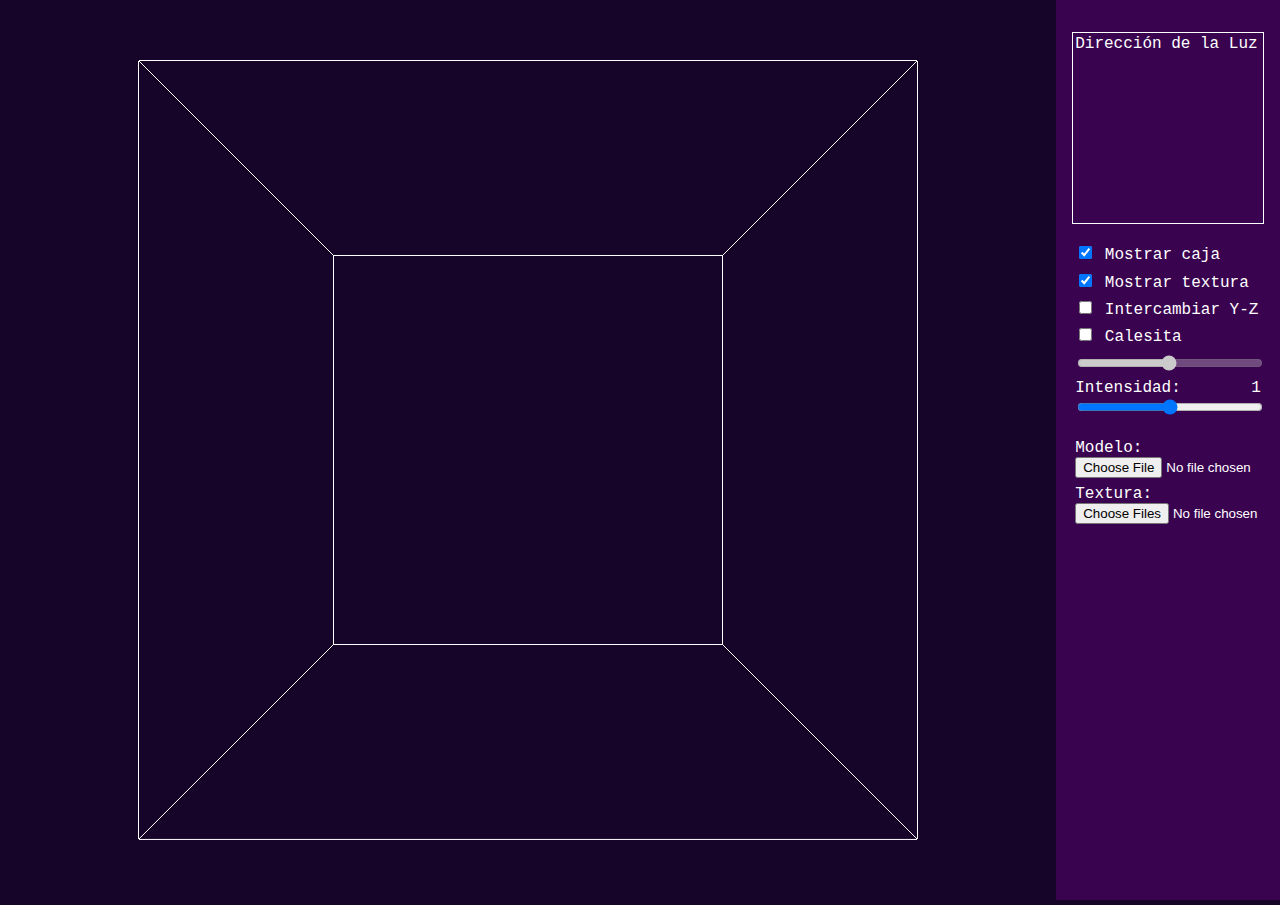
<file: env-map_template/index.html>
<doctype html>
<html>
<head>
<title> FCG 2021 - TP5</title>

<!-- estilo-->
<link href="style.css" rel="stylesheet">

<!-- <script src="https://greggman.github.io/webgl-lint/webgl-lint.js" crossorigin></script> -->

<script type="text/javascript" id="includedscript" src="boxdrawer.js"></script>
<script type="text/javascript" id="includedscript" src="lightview.js"></script>
<script type="text/javascript" id="includedscript" src="project5.js"></script>
<script type="text/javascript" id="includedscript" src="ejercicio.js"></script>
<script type="text/javascript" src="objmesh.js"></script>
<!-- <script src="https://greggman.github.io/webgl-lint/webgl-lint.js" crossorigin></script> -->

</head>
<body onresize="WindowResize()">
    <!-- canvas (WebGL)-->
    <div id="canvas-div"><canvas id="canvas"></canvas></div><div id="controls-div">
    <!-- menu y controles-->
    <div id="controls">
        <div class="control-group"><canvas id="lightcontrol"></canvas><div id="lightcontrol-label">Dirección de la Luz</div></div>
        <div class="control-group">
            <div class="control"><input id="show-box" name="show-box" type="checkbox" onchange="DrawScene()" checked /><label for="show-box"> Mostrar caja</label></div>
            <div class="control"><input id="show-texture" name="show-texture" type="checkbox" onchange="ShowTexture(this)" checked /><label for="show-texture"> Mostrar textura</label></div>
            <div class="control"><input id="swap-yz" name="swap-yz" type="checkbox" onchange="SwapYZ(this)" /><label for="swap-yz"> Intercambiar Y-Z</label></div>
            <div class="control"><input id="auto-rotate" name="auto-rotate" type="checkbox" onchange="AutoRotate(this)"/><label for="auto-rotate"> Calesita</label></div>
            <div class="control"><input id="rotation-speed" type="range" min="1" max="100" value="50" disabled/></div>
            <div class="control"><span id="shininess-label">Intensidad:</span><span id="shininess-value">1</span><input id="shininess-exp" type="range" min="0" max="100" value="50" oninput="SetShininess(this)"/></div>
        </div>
        <div class="control-group">
            <div class="control">Modelo:<br/><input id="obj" type="file" onchange="LoadObj(this)" accept=".obj"/></div>
            <div class="control">Textura:<br/><input id="texture" type="file" onchange="LoadEnvMap(this)" accept="image/*" webkitdirectory multiple /></div>
        </div>
        <div class="control-group">
            <img id="texture-img" />
            <img id="normal-map-img" />
            <img id="env_mapX" />
            <img id="env_mapX_" />
            <img id="env_mapY" />
            <img id="env_mapY_" />
            <img id="env_mapZ" />
            <img id="env_mapZ_" />
        </div>
    </div>
    </div>
</body>
</html>
</file>
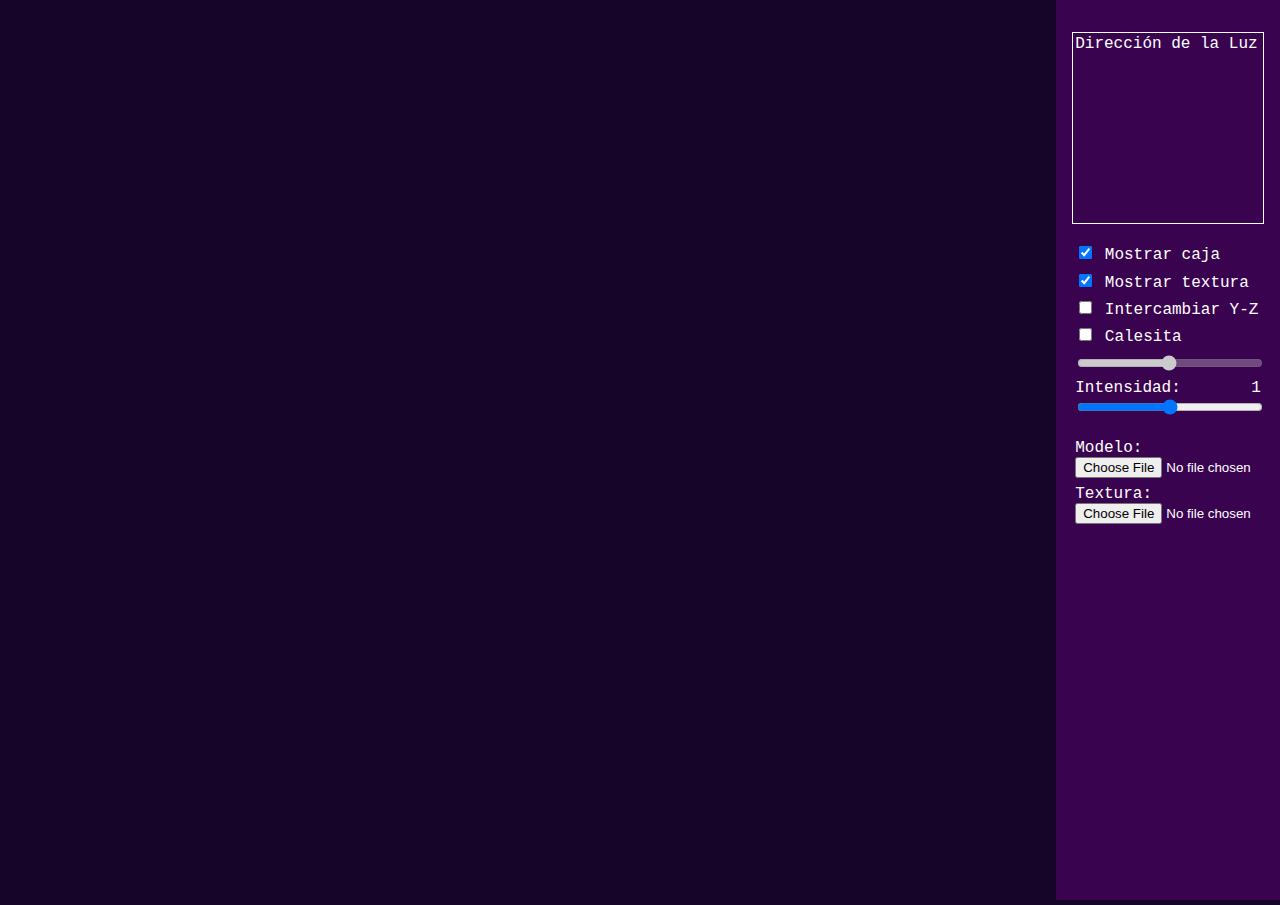
<file: lighting-template/index.html>
<doctype html>
<html>
<head>
<title> FCG 2021 - TP5</title>

<!-- estilo-->
<link href="style.css" rel="stylesheet">

<script type="text/javascript" id="includedscript" src="boxdrawer.js"></script>
<script type="text/javascript" id="includedscript" src="lightview.js"></script>
<script type="text/javascript" id="includedscript" src="project5.js"></script>
<script type="text/javascript" id="includedscript" src="ejercicio.js"></script>
<script type="text/javascript" src="objmesh.js"></script>
<!-- <script src="https://greggman.github.io/webgl-lint/webgl-lint.js" crossorigin></script> -->

</head>
<body onresize="WindowResize()">
    <!-- canvas (WebGL)-->
    <div id="canvas-div"><canvas id="canvas"></canvas></div><div id="controls-div">
    <!-- menu y controles-->
    <div id="controls">
        <div class="control-group"><canvas id="lightcontrol"></canvas><div id="lightcontrol-label">Dirección de la Luz</div></div>
        <div class="control-group">
            <div class="control"><input id="show-box" name="show-box" type="checkbox" onchange="DrawScene()" checked /><label for="show-box"> Mostrar caja</label></div>
            <div class="control"><input id="show-texture" name="show-texture" type="checkbox" onchange="ShowTexture(this)" checked /><label for="show-texture"> Mostrar textura</label></div>
            <div class="control"><input id="swap-yz" name="swap-yz" type="checkbox" onchange="SwapYZ(this)" /><label for="swap-yz"> Intercambiar Y-Z</label></div>
            <div class="control"><input id="auto-rotate" name="auto-rotate" type="checkbox" onchange="AutoRotate(this)"/><label for="auto-rotate"> Calesita</label></div>
            <div class="control"><input id="rotation-speed" type="range" min="1" max="100" value="50" disabled/></div>
            <div class="control"><span id="shininess-label">Intensidad:</span><span id="shininess-value">1</span><input id="shininess-exp" type="range" min="0" max="100" value="50" oninput="SetShininess(this)"/></div>
        </div>
        <div class="control-group">
            <div class="control">Modelo:<br/><input id="obj" type="file" onchange="LoadObj(this)" accept=".obj"/></div>
            <div class="control">Textura:<br/><input id="texture" type="file" onchange="LoadTexture(this)" accept="image/*"/></div>
        </div>
        <div class="control-group">
            <img id="texture-img" />
        </div>
    </div>
    </div>
</body>
</html>
</file>
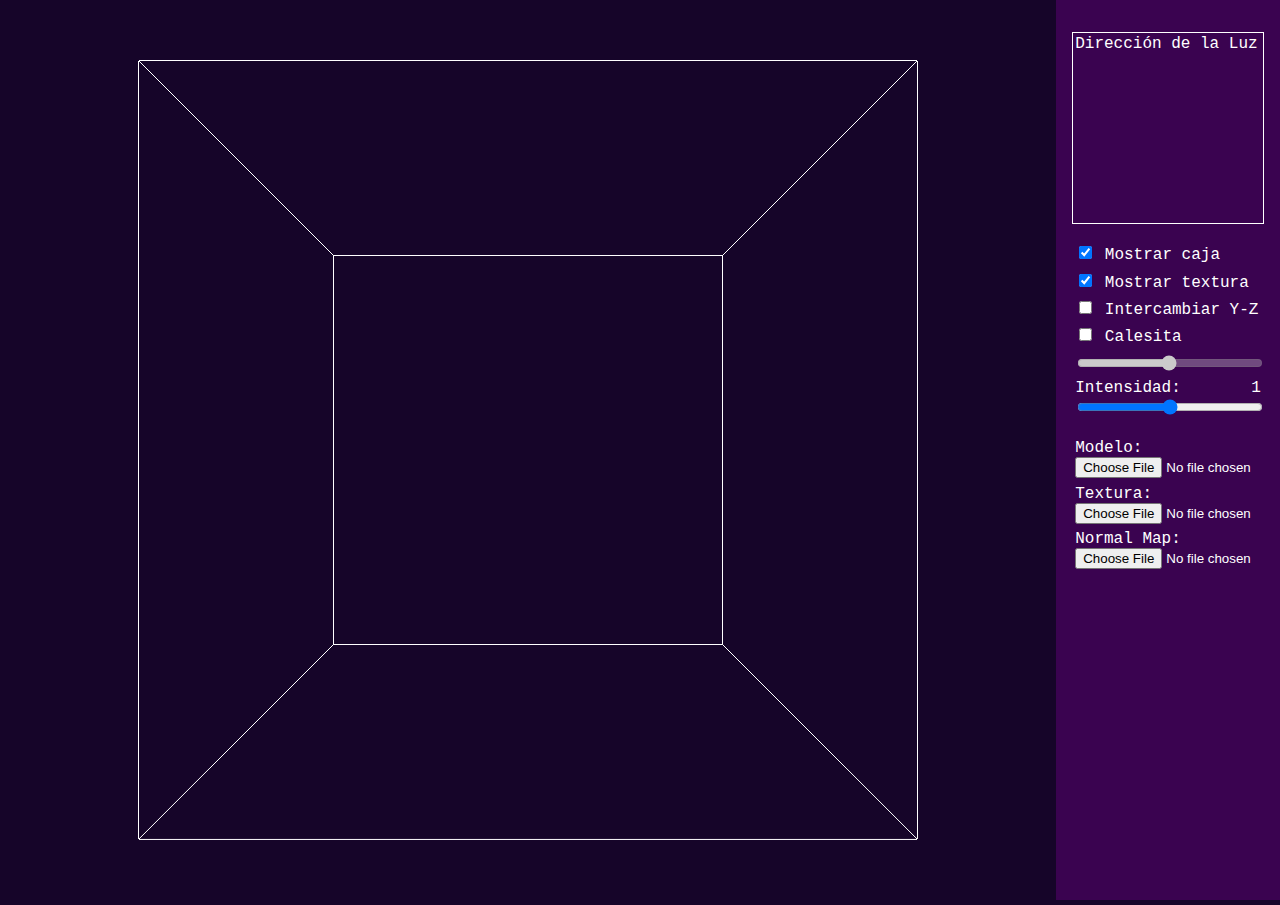
<file: normal-mapping_template/index.html>
<doctype html>
<html>
<head>
<title> FCG 2021 - TP5</title>

<!-- estilo-->
<link href="style.css" rel="stylesheet">

<!-- <script src="https://greggman.github.io/webgl-lint/webgl-lint.js" crossorigin></script> -->

<script type="text/javascript" id="includedscript" src="boxdrawer.js"></script>
<script type="text/javascript" id="includedscript" src="lightview.js"></script>
<script type="text/javascript" id="includedscript" src="project5.js"></script>
<script type="text/javascript" id="includedscript" src="ejercicio.js"></script>
<script type="text/javascript" src="objmesh.js"></script>
<!-- <script src="https://greggman.github.io/webgl-lint/webgl-lint.js" crossorigin></script> -->

</head>
<body onresize="WindowResize()">
    <!-- canvas (WebGL)-->
    <div id="canvas-div"><canvas id="canvas"></canvas></div><div id="controls-div">
    <!-- menu y controles-->
    <div id="controls">
        <div class="control-group"><canvas id="lightcontrol"></canvas><div id="lightcontrol-label">Dirección de la Luz</div></div>
        <div class="control-group">
            <div class="control"><input id="show-box" name="show-box" type="checkbox" onchange="DrawScene()" checked /><label for="show-box"> Mostrar caja</label></div>
            <div class="control"><input id="show-texture" name="show-texture" type="checkbox" onchange="ShowTexture(this)" checked /><label for="show-texture"> Mostrar textura</label></div>
            <div class="control"><input id="swap-yz" name="swap-yz" type="checkbox" onchange="SwapYZ(this)" /><label for="swap-yz"> Intercambiar Y-Z</label></div>
            <div class="control"><input id="auto-rotate" name="auto-rotate" type="checkbox" onchange="AutoRotate(this)"/><label for="auto-rotate"> Calesita</label></div>
            <div class="control"><input id="rotation-speed" type="range" min="1" max="100" value="50" disabled/></div>
            <div class="control"><span id="shininess-label">Intensidad:</span><span id="shininess-value">1</span><input id="shininess-exp" type="range" min="0" max="100" value="50" oninput="SetShininess(this)"/></div>
        </div>
        <div class="control-group">
            <div class="control">Modelo:<br/><input id="obj" type="file" onchange="LoadObj(this)" accept=".obj"/></div>
            <div class="control">Textura:<br/><input id="texture" type="file" onchange="LoadTexture(this)" accept="image/*"/></div>
            <div class="control">Normal Map:<br/><input id="normal-map" type="file" onchange="LoadNormalMap(this)" accept="image/*"/></div>
        </div>
        <div class="control-group">
            <img id="texture-img" />
            <img id="normal-map-img" />
        </div>
    </div>
    </div>
</body>
</html>
</file>
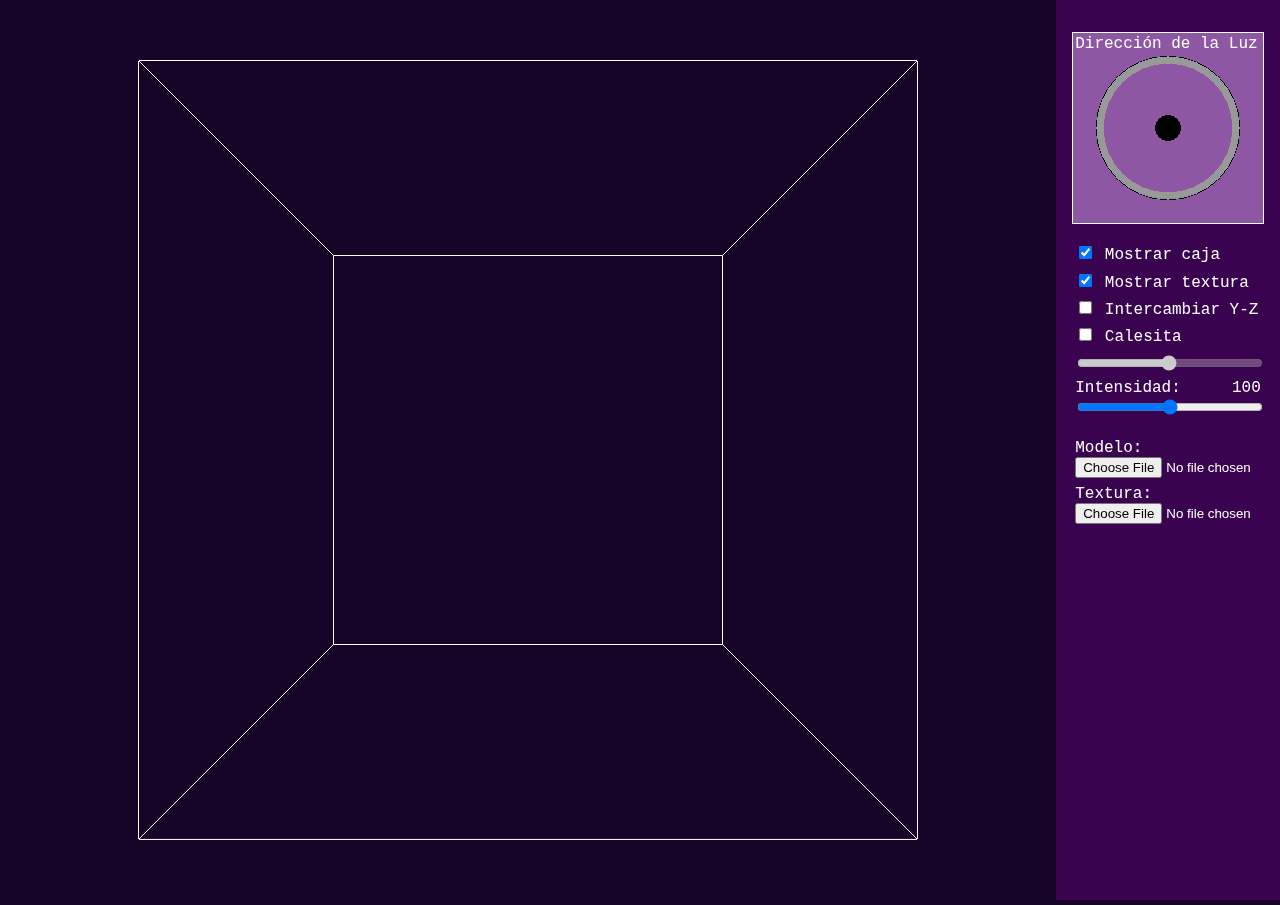
<file: textures-template/index.html>
<doctype html>
<html>
<head>
<title> FCG 2021 - TP5</title>

<!-- estilo-->
<link href="style.css" rel="stylesheet">

<script src="https://greggman.github.io/webgl-lint/webgl-lint.js" crossorigin></script>

<script type="text/javascript" id="includedscript" src="boxdrawer.js"></script>
<script type="text/javascript" id="includedscript" src="lightview.js"></script>
<script type="text/javascript" id="includedscript" src="project5.js"></script>
<script type="text/javascript" id="includedscript" src="ejercicio.js"></script>
<script type="text/javascript" src="objmesh.js"></script>
<!-- <script src="https://greggman.github.io/webgl-lint/webgl-lint.js" crossorigin></script> -->

</head>
<body onresize="WindowResize()">
    <!-- canvas (WebGL)-->
    <div id="canvas-div"><canvas id="canvas"></canvas></div><div id="controls-div">
    <!-- menu y controles-->
    <div id="controls">
        <div class="control-group"><canvas id="lightcontrol"></canvas><div id="lightcontrol-label">Dirección de la Luz</div></div>
        <div class="control-group">
            <div class="control"><input id="show-box" name="show-box" type="checkbox" onchange="DrawScene()" checked /><label for="show-box"> Mostrar caja</label></div>
            <div class="control"><input id="show-texture" name="show-texture" type="checkbox" onchange="ShowTexture(this)" checked /><label for="show-texture"> Mostrar textura</label></div>
            <div class="control"><input id="swap-yz" name="swap-yz" type="checkbox" onchange="SwapYZ(this)" /><label for="swap-yz"> Intercambiar Y-Z</label></div>
            <div class="control"><input id="auto-rotate" name="auto-rotate" type="checkbox" onchange="AutoRotate(this)"/><label for="auto-rotate"> Calesita</label></div>
            <div class="control"><input id="rotation-speed" type="range" min="1" max="100" value="50" disabled/></div>
            <div class="control"><span id="shininess-label">Intensidad:</span><span id="shininess-value">1</span><input id="shininess-exp" type="range" min="0" max="100" value="50" oninput="SetShininess(this)"/></div>
        </div>
        <div class="control-group">
            <div class="control">Modelo:<br/><input id="obj" type="file" onchange="LoadObj(this)" accept=".obj"/></div>
            <div class="control">Textura:<br/><input id="texture" type="file" onchange="LoadTexture(this)" accept="image/*"/></div>
        </div>
        <div class="control-group">
            <img id="texture-img" />
        </div>
    </div>
    </div>
</body>
</html>
</file>
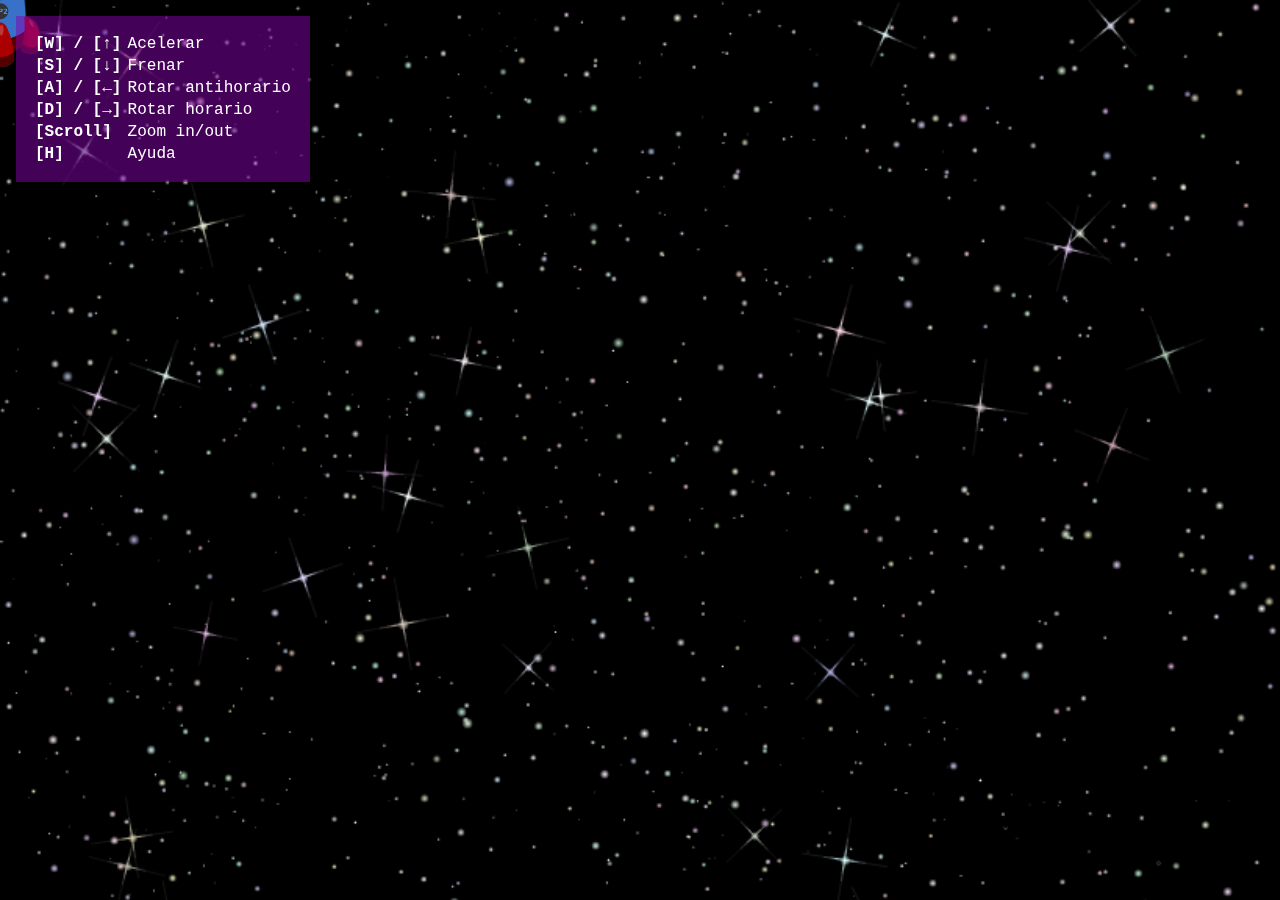
<file: trans-2d/index.html>
<doctype html>

<html>
	<head>
	<title>FCG 2021 - TP2</title>

	<!-- Custom styles for this template -->
	<link href="style.css" rel="stylesheet">

	<!-- del proyecto -->
	<script type="text/javascript" id="includedscript" src="ejercicio.js"></script>
	<script type="text/javascript" id="includedscript" src="tp2.js"></script>

	</head>
	<body onMouseMove="MoveRocket()">

	<img id="propeller0" class="propeller" src="fire.gif"/>
	<img id="propeller1" class="propeller" src="fire.gif"/>
	<img id="propeller2" class="propeller" src="fire.gif"/>
	<img id="rocket" src="rocket.png"/>

	<div id="controls">
		<table>
			<tr><th>[W] / [↑]</th><td>Acelerar</td></tr>
			<tr><th>[S] / [↓]</th><td>Frenar</td></tr>
			<tr><th>[A] / [←]</th><td>Rotar antihorario</td></tr>
			<tr><th>[D] / [→]</th><td>Rotar horario</td></tr>
			<tr><th>[Scroll]</th><td>Zoom in/out</td></tr>
			<tr><th>[H]</th><td>Ayuda</td></tr>
		</table>
	</div>
	</body>
</html>
</file>
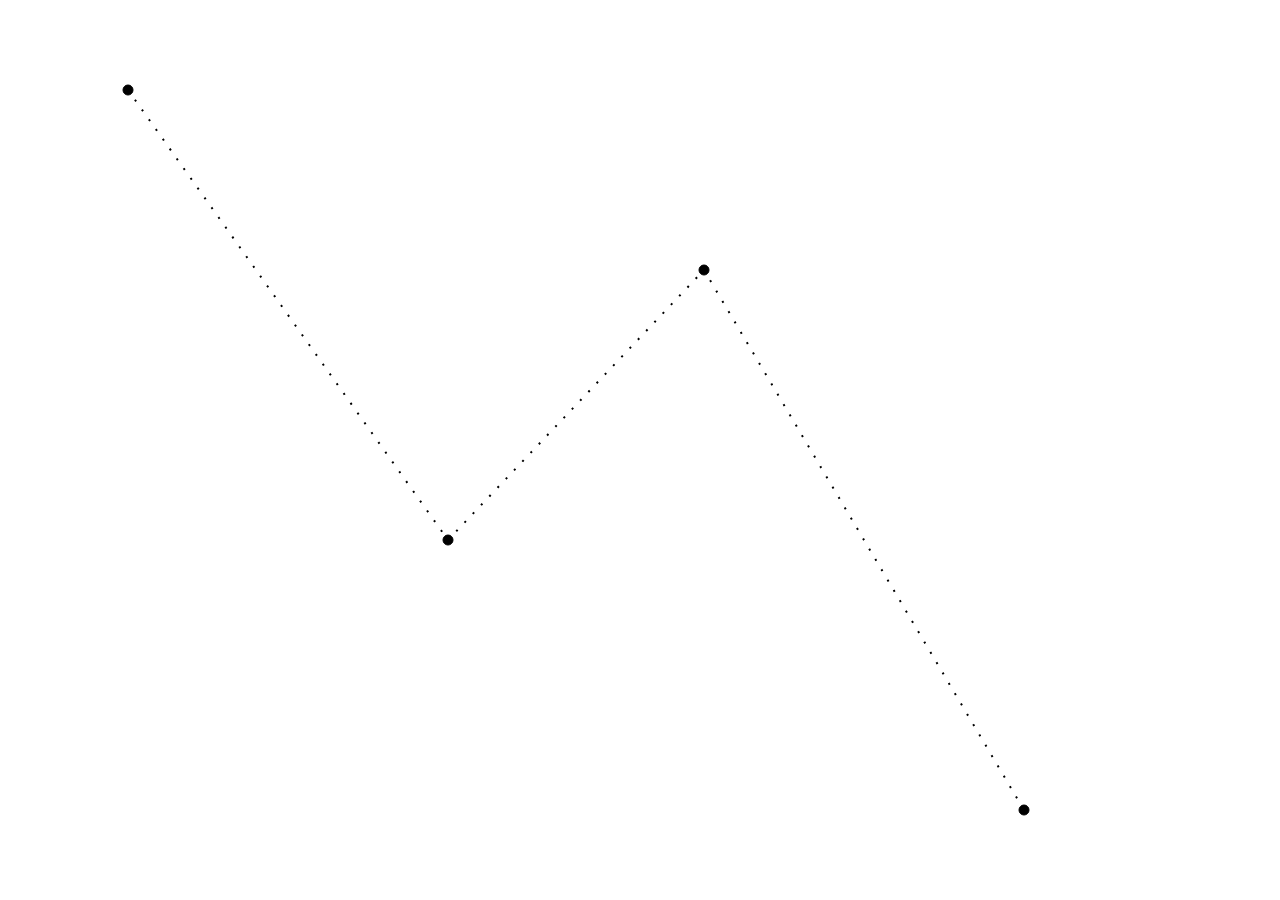
<file: curvas/tp3/index.html>
<doctype html>
<html>
	<head>
		<title>FCG 2021 - TP3</title>

		<!-- estilo-->
		<link href="style.css" rel="stylesheet">

		<!--js del proyecto -->
		<script src="https://ajax.googleapis.com/ajax/libs/jquery/3.5.1/jquery.min.js"></script>
		<script type="text/javascript" id="includedscript" src="tp3.js"></script>
		<script type="text/javascript" id="includedscript" src="ejercicio.js"></script>

	</head>
	<body>
	<canvas id="canvas"></canvas>
		<svg id="overlay">
			<path id="curve" />
			<g id="lines">
				<line id="line0" />
				<line id="line1" />
				<line id="line2" />
			</g>
			<circle id="p0" />
			<circle id="p1" />
			<circle id="p2" />
			<circle id="p3" />
		</svg>
	</body>
</html>
</file>
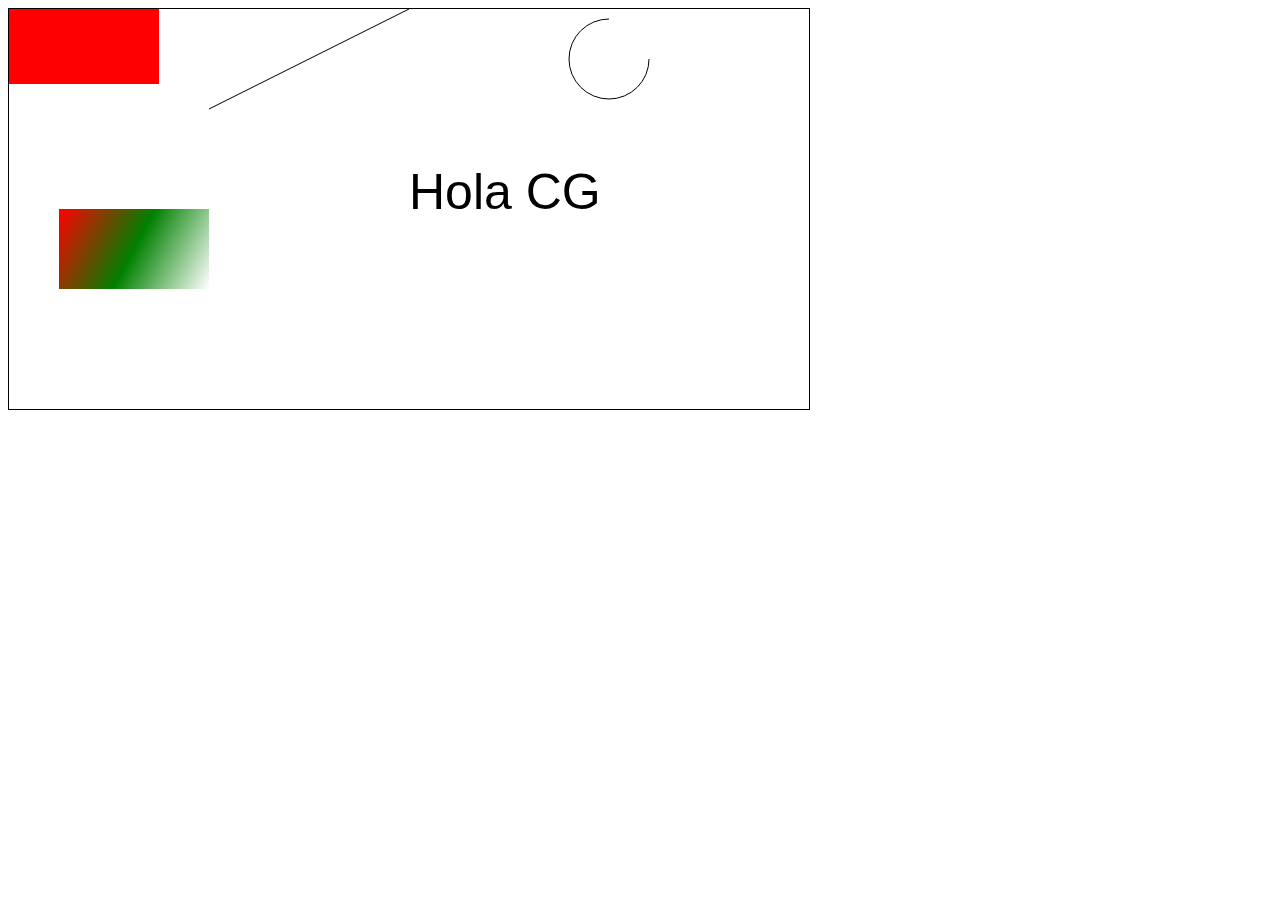
<file: p1-canvas/ej1.html>
<!DOCTYPE html>
<html>

<head>
	<meta charset="utf-8">
	<meta name="viewport" content="width=device-width, initial-scale=1">
	<title>Ejemplo 1. Dibujado sobre el Canvas JS</title>
</head>


<body>


<canvas id="myCanvas" 
		width="800" 
		height="400" 
		style="border:1px solid #000000;">
</canvas>


<script type="text/javascript" src="ej1.js"></script>	

</body>

</html>
</file>
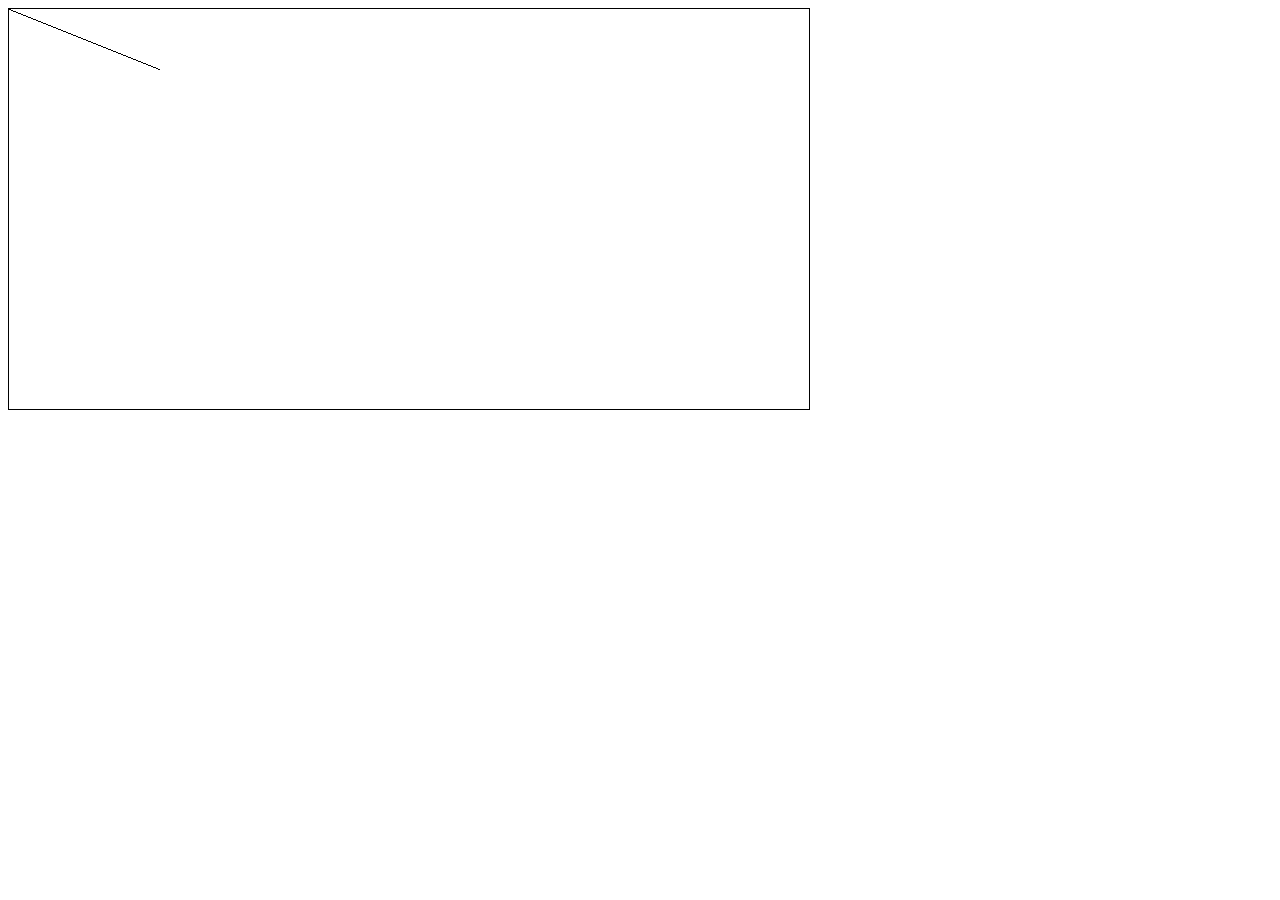
<file: p1-canvas/ej2.html>
<!DOCTYPE html>
<html>

<head>
	<meta charset="utf-8">
	<meta name="viewport" content="width=device-width, initial-scale=1">
	<title>Ejemplo 2. Algoritmo de Bresenham</title>
</head>


<body>

<canvas id="myCanvas" width="800" height="400" style="border:1px solid #000000;"></canvas>


<script type="text/javascript" src="ej2.js"></script>	


</body>

</html>
</file>
<file: env-map_template/style.css>
html {
	color: white;
	background-color: rgb(22, 5, 41);
	font-family: 'Courier New';
	overflow: hidden;
}
body {
	padding: 0;
	margin: 0;
}
input[type=checkbox], label {
	cursor: hand;
}
input[type=range] {
	width: 100%;
}
#canvas {
	display: block;
	position: absolute;
	top:  0;
	left: 0;
	width:  100%;
	height: 100%;
}
#canvas-div {
	position: relative;
}
#controls-div {
	vertical-align: top;
	background-color: rgb(58, 3, 80);
	overflow: auto;
}
#controls {
	padding: 1em;
}
.control-group {
	position: relative;
	max-width: 12em;
}
.control {
	padding: 0.2em;
}
#lightcontrol {
	width:  12em;
	height: 12em;
	background-color: rgb(58, 3, 80);
	outline: 1px solid white;
	outline-offset: -1px;
}
#lightcontrol-label {
	position: absolute;
	top: 0.2em;
	left: 0.2em;
	pointer-events: none;
}
#shininess-label {
	float: left;
}
#shininess-value {
	float: right;
	text-align: right;
	width: 4em;
}
@media (orientation: landscape) {
	#canvas-div {
		display: inline-block;
		width:  calc(100% - 14em);
		height: 100%;
	}
	#controls-div {
		display: inline-block;
		width:   14em;
		height: 100%;
	}
	.control-group {
		margin-top: 1em;
		overflow: hidden;
	}
	#texture-img {
		width: 100%;
		height: auto;
	}
}
@media (orientation: portrait) {
	#canvas-div {
		width:  100%;
		height: calc(100% - 14em);
	}
	#controls-div {
		width:  100%;
		height: 14em;
	}
	.control-group {
		display: inline-block;
		vertical-align: top;
		margin-left: 2em;
	}
	#texture-img {
		width: auto;
		height: calc( 100% - 2em );
	}
}
</file>
<file: lighting-template/style.css>
html {
	color: white;
	background-color: rgb(22, 5, 41);
	font-family: 'Courier New';
	overflow: hidden;
}
body {
	padding: 0;
	margin: 0;
}
input[type=checkbox], label {
	cursor: hand;
}
input[type=range] {
	width: 100%;
}
#canvas {
	display: block;
	position: absolute;
	top:  0;
	left: 0;
	width:  100%;
	height: 100%;
}
#canvas-div {
	position: relative;
}
#controls-div {
	vertical-align: top;
	background-color: rgb(58, 3, 80);
	overflow: auto;
}
#controls {
	padding: 1em;
}
.control-group {
	position: relative;
	max-width: 12em;
}
.control {
	padding: 0.2em;
}
#lightcontrol {
	width:  12em;
	height: 12em;
	background-color: rgb(58, 3, 80);
	outline: 1px solid white;
	outline-offset: -1px;
}
#lightcontrol-label {
	position: absolute;
	top: 0.2em;
	left: 0.2em;
	pointer-events: none;
}
#shininess-label {
	float: left;
}
#shininess-value {
	float: right;
	text-align: right;
	width: 4em;
}
@media (orientation: landscape) {
	#canvas-div {
		display: inline-block;
		width:  calc(100% - 14em);
		height: 100%;
	}
	#controls-div {
		display: inline-block;
		width:   14em;
		height: 100%;
	}
	.control-group {
		margin-top: 1em;
		overflow: hidden;
	}
	#texture-img {
		width: 100%;
		height: auto;
	}
}
@media (orientation: portrait) {
	#canvas-div {
		width:  100%;
		height: calc(100% - 14em);
	}
	#controls-div {
		width:  100%;
		height: 14em;
	}
	.control-group {
		display: inline-block;
		vertical-align: top;
		margin-left: 2em;
	}
	#texture-img {
		width: auto;
		height: calc( 100% - 2em );
	}
}
</file>
<file: normal-mapping_template/style.css>
html {
	color: white;
	background-color: rgb(22, 5, 41);
	font-family: 'Courier New';
	overflow: hidden;
}
body {
	padding: 0;
	margin: 0;
}
input[type=checkbox], label {
	cursor: hand;
}
input[type=range] {
	width: 100%;
}
#canvas {
	display: block;
	position: absolute;
	top:  0;
	left: 0;
	width:  100%;
	height: 100%;
}
#canvas-div {
	position: relative;
}
#controls-div {
	vertical-align: top;
	background-color: rgb(58, 3, 80);
	overflow: auto;
}
#controls {
	padding: 1em;
}
.control-group {
	position: relative;
	max-width: 12em;
}
.control {
	padding: 0.2em;
}
#lightcontrol {
	width:  12em;
	height: 12em;
	background-color: rgb(58, 3, 80);
	outline: 1px solid white;
	outline-offset: -1px;
}
#lightcontrol-label {
	position: absolute;
	top: 0.2em;
	left: 0.2em;
	pointer-events: none;
}
#shininess-label {
	float: left;
}
#shininess-value {
	float: right;
	text-align: right;
	width: 4em;
}
@media (orientation: landscape) {
	#canvas-div {
		display: inline-block;
		width:  calc(100% - 14em);
		height: 100%;
	}
	#controls-div {
		display: inline-block;
		width:   14em;
		height: 100%;
	}
	.control-group {
		margin-top: 1em;
		overflow: hidden;
	}
	#texture-img {
		width: 100%;
		height: auto;
	}
}
@media (orientation: portrait) {
	#canvas-div {
		width:  100%;
		height: calc(100% - 14em);
	}
	#controls-div {
		width:  100%;
		height: 14em;
	}
	.control-group {
		display: inline-block;
		vertical-align: top;
		margin-left: 2em;
	}
	#texture-img {
		width: auto;
		height: calc( 100% - 2em );
	}
}
</file>
<file: textures-template/style.css>
html {
	color: white;
	background-color: rgb(22, 5, 41);
	font-family: 'Courier New';
	overflow: hidden;
}
body {
	padding: 0;
	margin: 0;
}
input[type=checkbox], label {
	cursor: hand;
}
input[type=range] {
	width: 100%;
}
#canvas {
	display: block;
	position: absolute;
	top:  0;
	left: 0;
	width:  100%;
	height: 100%;
}
#canvas-div {
	position: relative;
}
#controls-div {
	vertical-align: top;
	background-color: rgb(58, 3, 80);
	overflow: auto;
}
#controls {
	padding: 1em;
}
.control-group {
	position: relative;
	max-width: 12em;
}
.control {
	padding: 0.2em;
}
#lightcontrol {
	width:  12em;
	height: 12em;
	background-color: rgb(58, 3, 80);
	outline: 1px solid white;
	outline-offset: -1px;
}
#lightcontrol-label {
	position: absolute;
	top: 0.2em;
	left: 0.2em;
	pointer-events: none;
}
#shininess-label {
	float: left;
}
#shininess-value {
	float: right;
	text-align: right;
	width: 4em;
}
@media (orientation: landscape) {
	#canvas-div {
		display: inline-block;
		width:  calc(100% - 14em);
		height: 100%;
	}
	#controls-div {
		display: inline-block;
		width:   14em;
		height: 100%;
	}
	.control-group {
		margin-top: 1em;
		overflow: hidden;
	}
	#texture-img {
		width: 100%;
		height: auto;
	}
}
@media (orientation: portrait) {
	#canvas-div {
		width:  100%;
		height: calc(100% - 14em);
	}
	#controls-div {
		width:  100%;
		height: 14em;
	}
	.control-group {
		display: inline-block;
		vertical-align: top;
		margin-left: 2em;
	}
	#texture-img {
		width: auto;
		height: calc( 100% - 2em );
	}
}
</file>
<file: trans-2d/style.css>
html {
	color: #aaa;
	background-color: #333;
	font-family: Arial;
}
body {
	background-image: url(space_background.png);
    background-size: 1600px;
	padding: 0;
	margin: 0;
}
#rocket, .propeller {
	display: block;
	position: fixed;
	cursor: none;
}
#rocket {
	width: 204px;
	height: 204px;
	left: -102px;
	top: -102px;
	
}
.propeller {
	width: 100px;
	height: 100px;
	left: -50px;
	top: -50px;
}
#controls {
	position: fixed;
	background-color: rgba(133, 2, 173, 0.5);
	padding: 1em;
	top: 1em;
	left: 1em;
	font-family: 'Courier New', monospace;
}
#controls table {
	color: white;
}
#controls th, #controls td {
	text-align: left;
}
#controls td {
	padding-left: .2em;
}
</file>
<file: curvas/tp3/style.css>
html {
	color: black;
	background-color: white;
	font-family: Arial;
	overflow: hidden;
}
body {
	padding: 0;
	margin: 0;
	height: 100%;
}
canvas, #overlay {
	display: block;
	position: fixed;
	top:  0;
	left: 0;
	width:  100%;
	height: 100%;
}
circle {
	fill: rgb(0, 0, 0);
	stroke: black;
	stroke-width: 1px;
	r: 5px;
}
circle:hover {
	fill: rgb(255, 0, 0);
	cursor: hand;
	stroke-width: 4px;
	stroke: rgb(255, 0, 0);
}
line {
	stroke: black;
	stroke-width: 2px;
	stroke-dasharray: 2, 10;
}
path {
	stroke: rgb(99, 99, 99);
	stroke-width: 2px;
	stroke-dasharray: 2, 10;
	fill: none;
}
</file>
